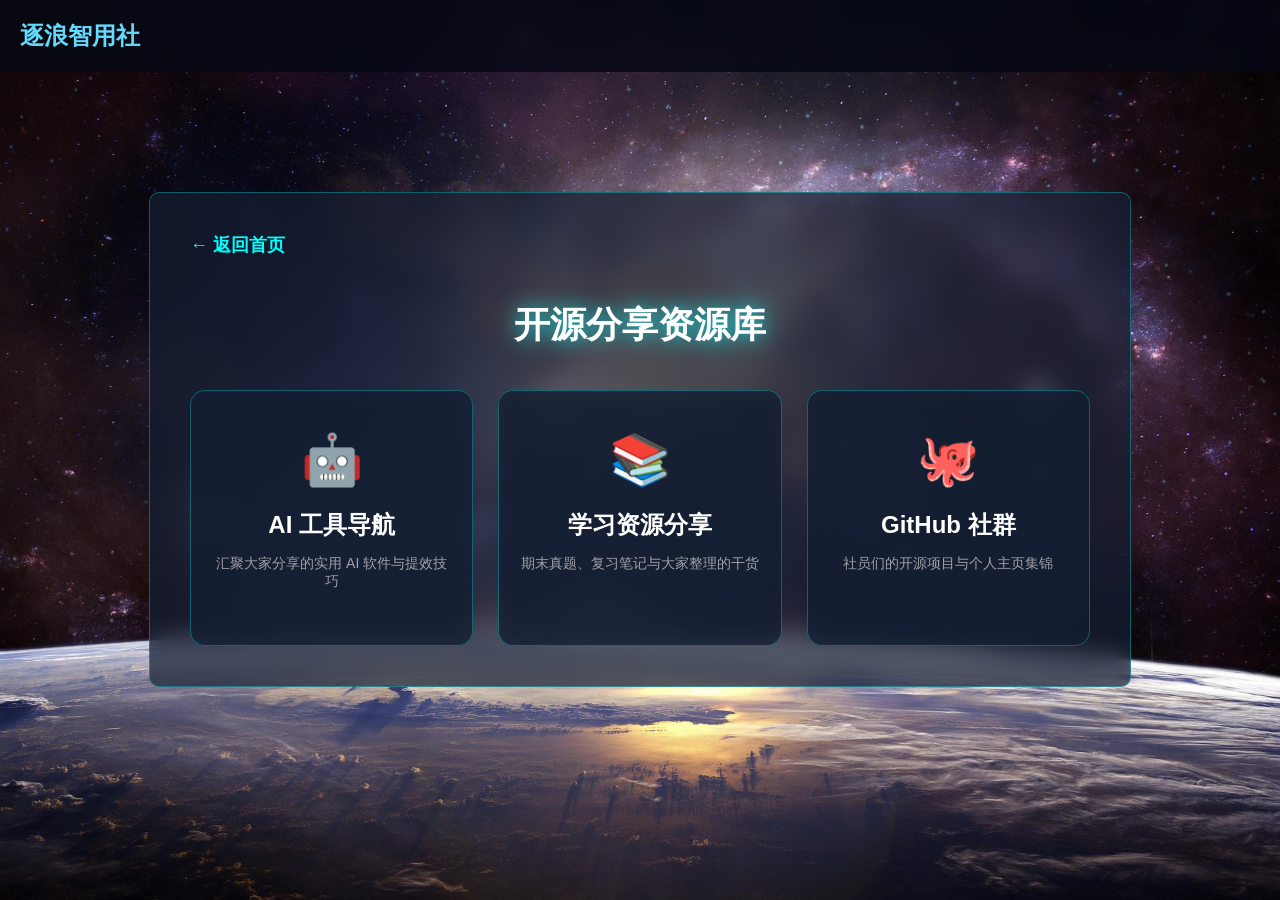
<file: resource-open.html>
<!DOCTYPE html>
<html lang="zh-CN">
<head>
    <meta charset="UTF-8">
    <meta name="viewport" content="width=device-width, initial-scale=1.0">
    <title>开源分享 - 逐浪智用社</title>
    <link rel="stylesheet" href="style.css">
    <style>
        .content-container {
            max-width: 800px; margin: 120px auto 50px auto;
            background: rgba(20, 30, 50, 0.7); backdrop-filter: blur(12px);
            border: 1px solid rgba(0, 255, 255, 0.3); border-radius: 10px;
            padding: 40px; color: #d4d4d4; position: relative; z-index: 10;
        }
        .content-container h1 { color: #fff; text-shadow: 0 0 20px rgba(0, 255, 255, 0.8); margin-bottom: 20px; text-align: center; }
        .back-btn { display: inline-block; margin-bottom: 20px; color: #00ffff; text-decoration: none; font-weight: bold; }
        .back-btn:hover { text-shadow: 0 0 10px #00ffff; }
        .resource-list { list-style: none; padding: 0; }
        .resource-list li { background: rgba(255,255,255,0.05); margin-bottom: 15px; padding: 15px; border-radius: 8px; border-left: 3px solid #00ffff; }
        .resource-list a { color: #00ffff; text-decoration: none; }
    </style>
</head>
<body>
    <div class="header"><div class="logo">逐浪智用社</div></div>
    
    <div class="content-container" style="max-width: 900px; margin: 120px auto; padding: 40px; position: relative; z-index: 10;">
        <a href="index.html" class="back-btn" style="color: #00ffff; text-decoration: none; font-size: 18px;">← 返回首页</a >
        <h1 style="color: #fff; text-shadow: 0 0 20px rgba(0, 255, 255, 0.8); text-align: center; margin-bottom: 40px; font-size: 36px;">开源分享资源库</h1>
        
        <div style="display: grid; grid-template-columns: repeat(auto-fit, minmax(280px, 1fr)); gap: 25px;">
            
            <!-- 分类 1：AI 工具导航 -->
            <a href="category.html?cat=ai" style="text-decoration: none;">
                <div style="background: rgba(20, 30, 50, 0.7); backdrop-filter: blur(12px); border: 1px solid rgba(0, 255, 255, 0.3); border-radius: 15px; padding: 40px 20px; text-align: center; transition: 0.3s; height: 100%; box-sizing: border-box;" onmouseover="this.style.transform='translateY(-5px)'; this.style.boxShadow='0 0 20px rgba(0,255,255,0.3)'" onmouseout="this.style.transform='translateY(0)'; this.style.boxShadow='none'">
                    <div style="font-size: 50px; margin-bottom: 15px;">🤖</div>
                    <h2 style="color: #fff; font-size: 24px; margin-bottom: 10px;">AI 工具导航</h2>
                    <p style="color: #a1a1aa; font-size: 14px;">汇聚大家分享的实用 AI 软件与提效技巧</p >
                </div>
            </a >

            <!-- 分类 2：学习资源分享 -->
            <a href="category.html?cat=study" style="text-decoration: none;">
                <div style="background: rgba(20, 30, 50, 0.7); backdrop-filter: blur(12px); border: 1px solid rgba(0, 255, 255, 0.3); border-radius: 15px; padding: 40px 20px; text-align: center; transition: 0.3s; height: 100%; box-sizing: border-box;" onmouseover="this.style.transform='translateY(-5px)'; this.style.boxShadow='0 0 20px rgba(0,255,255,0.3)'" onmouseout="this.style.transform='translateY(0)'; this.style.boxShadow='none'">
                    <div style="font-size: 50px; margin-bottom: 15px;">📚</div>
                    <h2 style="color: #fff; font-size: 24px; margin-bottom: 10px;">学习资源分享</h2>
                    <p style="color: #a1a1aa; font-size: 14px;">期末真题、复习笔记与大家整理的干货</p >
                </div>
            </a >

            <!-- 分类 3：GitHub 社群 -->
            <a href="category.html?cat=github" style="text-decoration: none;">
                <div style="background: rgba(20, 30, 50, 0.7); backdrop-filter: blur(12px); border: 1px solid rgba(0, 255, 255, 0.3); border-radius: 15px; padding: 40px 20px; text-align: center; transition: 0.3s; height: 100%; box-sizing: border-box;" onmouseover="this.style.transform='translateY(-5px)'; this.style.boxShadow='0 0 20px rgba(0,255,255,0.3)'" onmouseout="this.style.transform='translateY(0)'; this.style.boxShadow='none'">
                    <div style="font-size: 50px; margin-bottom: 15px;">🐙</div>
                    <h2 style="color: #fff; font-size: 24px; margin-bottom: 10px;">GitHub 社群</h2>
                    <p style="color: #a1a1aa; font-size: 14px;">社员们的开源项目与个人主页集锦</p >
                </div>
            </a >

        </div>
    </div>
</body>
</html>
</file>
<file: style.css>
body {
      margin: 0;
      font-family: 'Arial', sans-serif;
/* 深邃暗夜底色 */
background-color: #050814;
 /* 使用本地图片作为背景，并叠加一层深色遮罩保证文字清晰 */
  background-image: url('bg.jpg');
  background-size: cover;
  background-position: center;
  background-attachment: fixed;
  
  color: #f8fafc;
    }
    .header {
      display: flex;
      justify-content: space-between;
      align-items: center;
      padding: 20px;
      backdrop-filter: blur(10px);
      background-color: rgba(5, 8, 20, 0.8);
    }
    .logo {
      font-size: 24px;
      font-weight: bold;
      color: #61dafb;
    }
    .nav-links {
      display: flex;
    }
    .nav-link {
      color: #d4d4d4;
      margin-left: 20px;
      text-decoration: none;
      font-size: 16px;
    }
    .nav-link:hover {
      color: #61dafb;
    }
    .hero {
      display: flex;
      flex-direction: column;
      justify-content: center;
      align-items: center;
      height: 100vh;
      background: transparent;
    }
    .hero h1 {
      font-size: 48px;
      margin: 0;
      text-shadow: 0 0 20px rgba(0, 255, 255, 0.8);
    }
    .hero p {
      font-size: 24px;
      margin: 20px 0;
    }
    .project-section {
      padding: 40px;
      background-color: rgba(255, 255, 255, 0.03);
      backdrop-filter: blur(12px);
      border-radius: 10px;
      padding: 20px;
      box-shadow: 0 4px 8px rgba(0, 0, 0, 0.2);
      transition: transform 0.3s ease, box-shadow 0.3s ease;
    }
    .project-title {
      font-size: 32px;
      text-align: center;
      margin-bottom: 20px;
      text-shadow: 0 0 20px rgba(0, 255, 255, 0.8);
    }
    .project-grid {
      display: grid;
      grid-template-columns: repeat(2, 1fr);
      gap: 20px;
      padding: 20px;
    }
    .project-card {
      background-color: rgba(15, 23, 42, 0.7) !important;
      backdrop-filter: blur(12px);
      border-radius: 10px;
      padding: 20px;
      box-shadow: 0 4px 8px rgba(0, 0, 0, 0.2);
      transition: transform 0.3s ease, box-shadow 0.3s ease;
      display: flex;
      flex-direction: column;
      align-items: center;
      justify-content: center;
    }
    .project-card:hover {
      transform: scale(1.02);
      box-shadow: 0 0 20px rgba(0, 255, 255, 0.4);
    }
    .project-card h3 {
      margin: 10px 0;
      color: #ffffff;
    }
    .project-card p {
      margin: 0;
      color: #94a3b8;
    }
    .footer {
      text-align: center;
      padding: 20px;
      background-color: #1c1c1c;
      color: #d4d4d4;
    }
</file>
